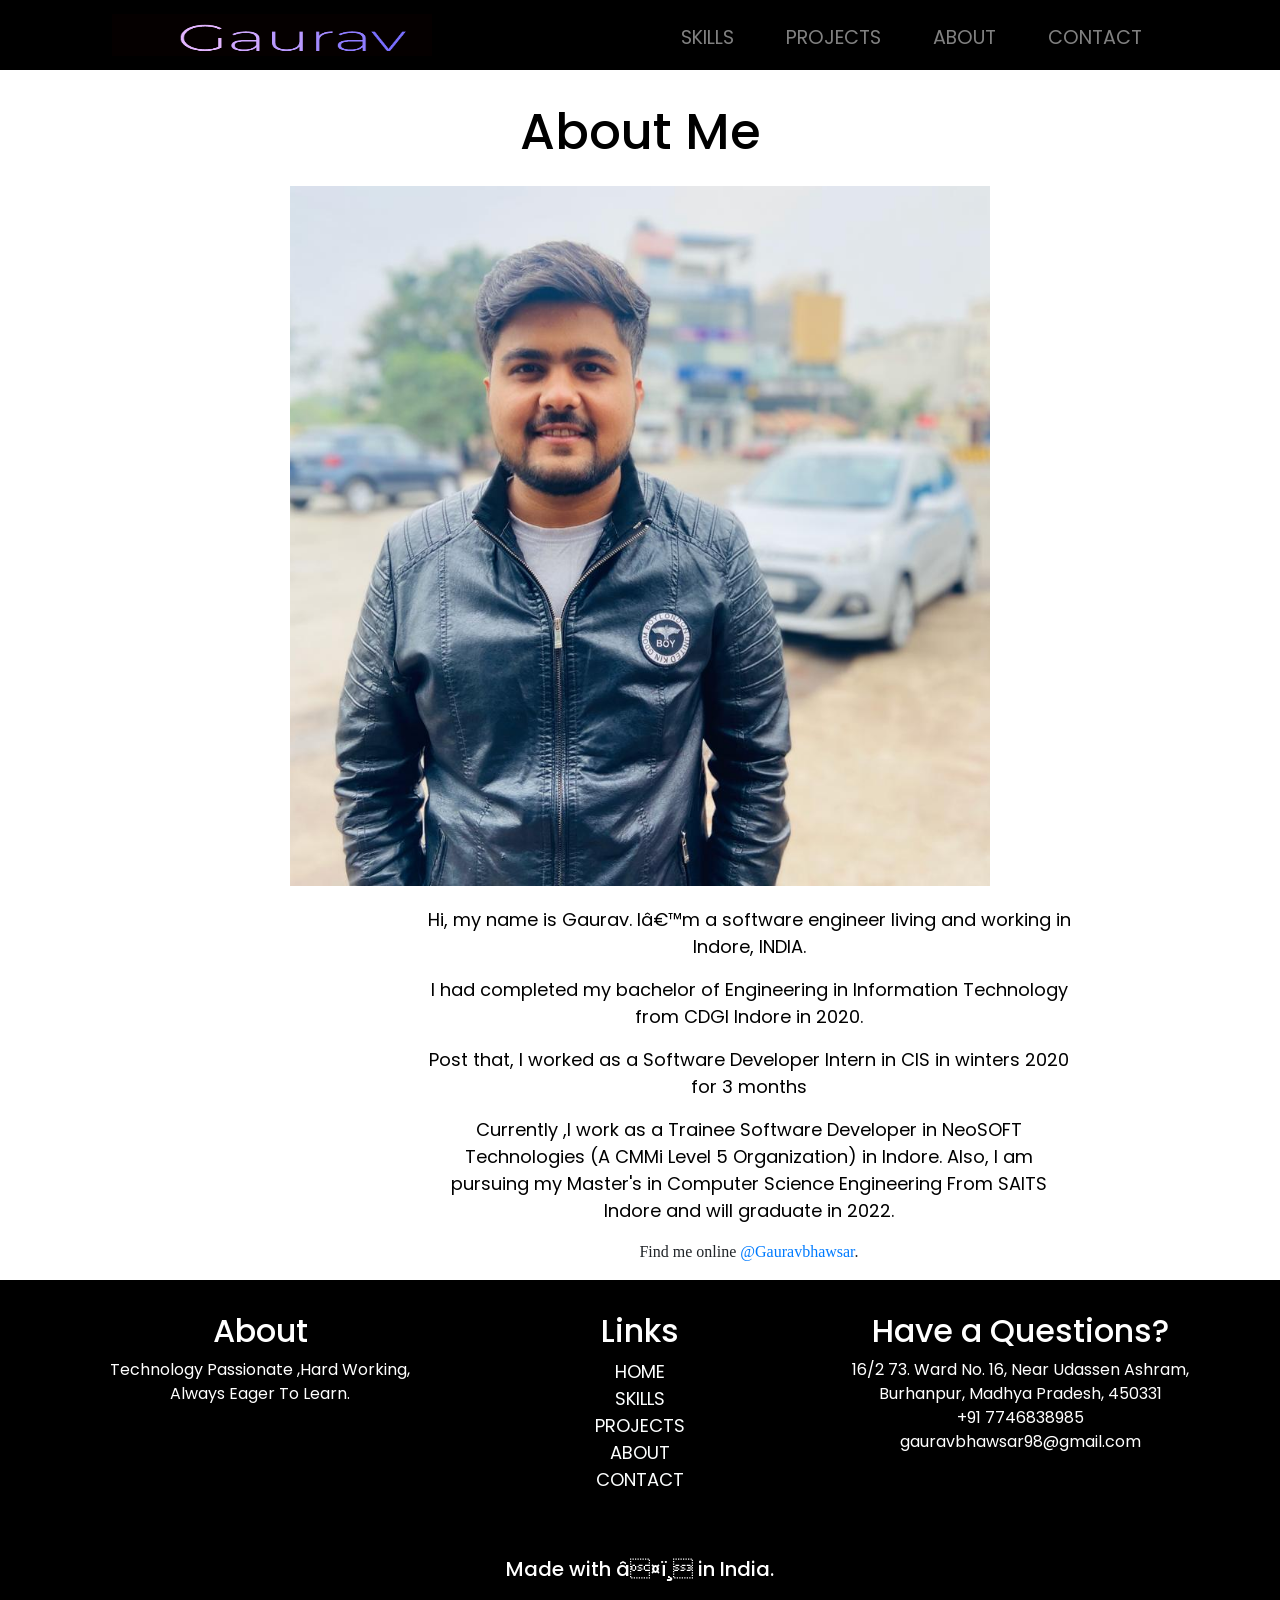
<file: about.html>
<!DOCTYPE html>
<html>
    <head>
        <title>ABOUT</title>
        <link rel="stylesheet" href="https://maxcdn.bootstrapcdn.com/bootstrap/4.0.0/css/bootstrap.min.css" integrity="sha384-Gn5384xqQ1aoWXA+058RXPxPg6fy4IWvTNh0E263XmFcJlSAwiGgFAW/dAiS6JXm" crossorigin="anonymous">
        <link rel="stylesheet" href="styles.css">
        <link href="https://fonts.googleapis.com/css2?family=Poppins:wght@500&display=swap" rel="stylesheet">
        <script src="https://code.jquery.com/jquery-3.2.1.slim.min.js" integrity="sha384-KJ3o2DKtIkvYIK3UENzmM7KCkRr/rE9/Qpg6aAZGJwFDMVNA/GpGFF93hXpG5KkN" crossorigin="anonymous"></script>
        <script src="https://cdnjs.cloudflare.com/ajax/libs/popper.js/1.12.9/umd/popper.min.js" integrity="sha384-ApNbgh9B+Y1QKtv3Rn7W3mgPxhU9K/ScQsAP7hUibX39j7fakFPskvXusvfa0b4Q" crossorigin="anonymous"></script>
        <script src="https://maxcdn.bootstrapcdn.com/bootstrap/4.0.0/js/bootstrap.min.js" integrity="sha384-JZR6Spejh4U02d8jOt6vLEHfe/JQGiRRSQQxSfFWpi1MquVdAyjUar5+76PVCmYl" crossorigin="anonymous"></script>
    </head>
    <body>
        <section id="title">
            <div class="container1">
                <nav class="navbar navbar-expand-lg navbar-dark">

                    <a class="navbar-brand" href="./index.html"><img id="logo" src="./media/logo (2).png" alt="logo"></a>
            
                    <button class="navbar-toggler" type="button" data-toggle="collapse" data-target="#navbarTogglerDemo02">
                        <span class="navbar-toggler-icon"></span>
                    </button>
            
                    <div class="collapse navbar-collapse" id="navbarTogglerDemo02">
            
                      <ul class="navbar-nav ml-auto ">
                        <li class="nav-item">
                            <a class="nav-link"  href="./skills.html">SKILLS</a>
                          </li>
                        <li class="nav-item">
                          <a class="nav-link" href="./projects.html">PROJECTS</a>
                        </li>
                        <li class="nav-item">
                          <a class="nav-link" href="./about.html">ABOUT</a>
                        </li>
                        <li class="nav-item">
                          <a class="nav-link" href="./contact.html">CONTACT</a>
                        </li>
                      </ul>
            
                    </div>
                  </nav>

                  
            </div>
        </section>
        <section id="about">
          
            <h1 style="font-family: 'Poppins'; color: black; padding-top: 2REM; padding-bottom: 1rem; font-size: 50px;">About Me</h1>
          <div>
            <img src="./media/imageonline-co-cropped-image.png" style="width: 700px; height: 700px;" alt="">
          </div>
          <section id="about-s"style="padding-bottom: 0">
            <div>
                <p class="about-p">Hi, my name is Gaurav. I’m a software engineer 
                  living and working in Indore, INDIA.</p>
                  <p class="about-p">I had completed my bachelor of Engineering in Information Technology from CDGI Indore in 2020.</p>
                  <p class="about-p">Post that, I worked as a Software Developer Intern in CIS in winters 2020 for 3 months</p>
                  
                  <p class="about-p"> Currently ,I work as a Trainee Software Developer in NeoSOFT Technologies (A CMMi Level 5 Organization) in Indore.
                    Also, I am pursuing my Master's in Computer Science Engineering From SAITS Indore and will graduate in 2022.
                  </p>
            
                  
                  <p >Find me online <a href="https://www.linkedin.com/in/gaurav-bhawsar-1a5a15b4/">@Gauravbhawsar</a>.</p>

            </div>
        </section>
        </section>

       
    </body>
    <footer style="color: #FFF; background-color: black;">
       
      <div class="container">
        <div class="row mb-5">
          <div class="col-md">
            <div class=" mb-4">
              <h2 class="fut">About</h2>
              <p class="list-unstyled">Technology Passionate ,Hard Working, Always Eager To Learn.</p>
            
            </div>
          </div>
          <div class="col-md">
            <div mb-4 ml-md-4>
              <h2 class="fut">Links</h2>
              <ul class="list-unstyled">
                
                <li><a class="other-fut" href="./index.html">HOME</a></li>
                <li><a class="other-fut" href="./skills.html">SKILLS</a></li>
                <li><a class="other-fut" href="./projects.html">PROJECTS</a></li>
                <li><a class="other-fut" href="./about.html">ABOUT</a></li>
                <li><a class="other-fut" href="./contact.html">CONTACT</a></li>
              </ul>
            </div>
          </div>

          <div class="col-md">
            <div class="ftco-footer-widget mb-4">
            	<h2 class="fut">Have a Questions?</h2>
            	
	              <ul class="list-unstyled">
	                <li>16/2 73. Ward No. 16, Near Udassen Ashram, Burhanpur, Madhya Pradesh, 450331</li>
	                <li>+91 7746838985</li>
	                <li>gauravbhawsar98@gmail.com</li>
	              </ul>
	            
            </div>
          </div>
        </div>
      
        </div>
      </div>
      <h5 class="list-unstyled">Made with ❤️ in India.</h5>
    </footer>
</html>
</file>
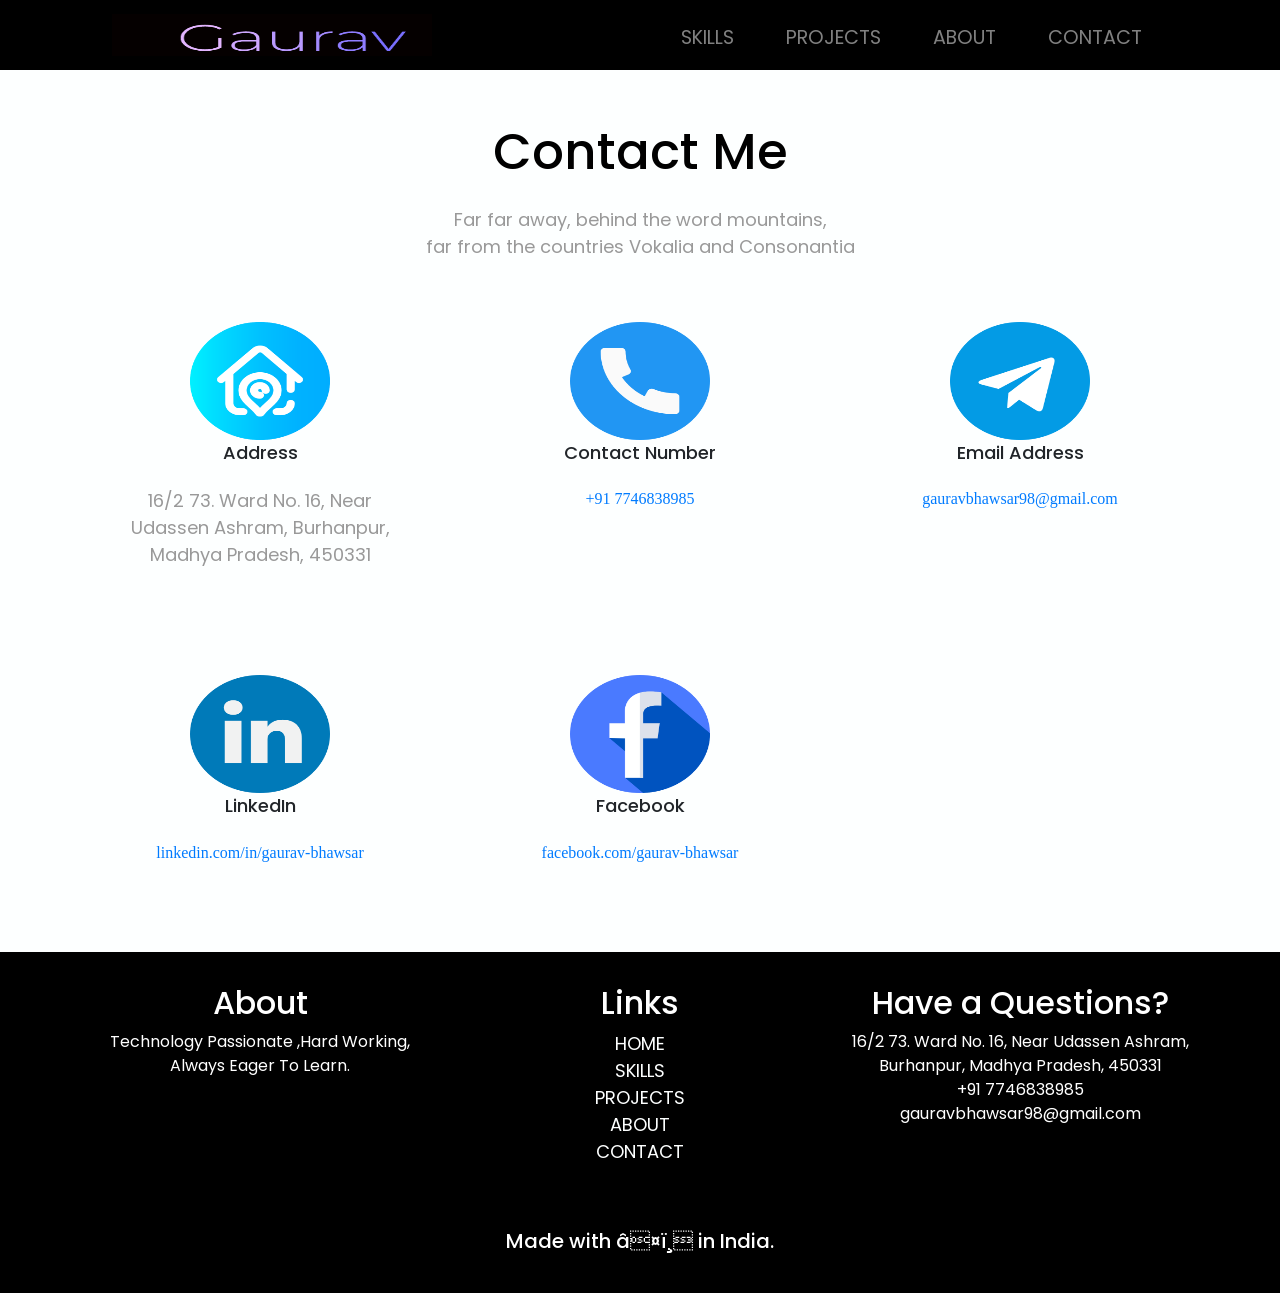
<file: contact.html>
<!DOCTYPE html>
<html>
    <head>
        <title>Contact</title>
        <link rel="stylesheet" href="https://maxcdn.bootstrapcdn.com/bootstrap/4.0.0/css/bootstrap.min.css" integrity="sha384-Gn5384xqQ1aoWXA+058RXPxPg6fy4IWvTNh0E263XmFcJlSAwiGgFAW/dAiS6JXm" crossorigin="anonymous">
        <link rel="stylesheet" href="styles.css">
        <link href="https://fonts.googleapis.com/css2?family=Poppins:wght@500&display=swap" rel="stylesheet">
        <script src="https://code.jquery.com/jquery-3.2.1.slim.min.js" integrity="sha384-KJ3o2DKtIkvYIK3UENzmM7KCkRr/rE9/Qpg6aAZGJwFDMVNA/GpGFF93hXpG5KkN" crossorigin="anonymous"></script>
        <script src="https://cdnjs.cloudflare.com/ajax/libs/popper.js/1.12.9/umd/popper.min.js" integrity="sha384-ApNbgh9B+Y1QKtv3Rn7W3mgPxhU9K/ScQsAP7hUibX39j7fakFPskvXusvfa0b4Q" crossorigin="anonymous"></script>
        <script src="https://maxcdn.bootstrapcdn.com/bootstrap/4.0.0/js/bootstrap.min.js" integrity="sha384-JZR6Spejh4U02d8jOt6vLEHfe/JQGiRRSQQxSfFWpi1MquVdAyjUar5+76PVCmYl" crossorigin="anonymous"></script>
    </head>
    <body>
        <section id="title">
            <div class="container1">
                <nav class="navbar navbar-expand-lg navbar-dark">

                    <a class="navbar-brand" href="./index.html"><img id="logo" src="./media/logo (2).png" alt="logo"></a>
            
                    <button class="navbar-toggler" type="button" data-toggle="collapse" data-target="#navbarTogglerDemo02">
                        <span class="navbar-toggler-icon"></span>
                    </button>
            
                    <div class="collapse navbar-collapse" id="navbarTogglerDemo02">
            
                      <ul class="navbar-nav ml-auto">
                        <li class="nav-item">
                            <a class="nav-link"  href="./skills.html">SKILLS</a>
                          </li>
                        <li class="nav-item">
                          <a class="nav-link" href="./projects.html">PROJECTS</a>
                        </li>
                        <li class="nav-item">
                          <a class="nav-link" href="./about.html">ABOUT</a>
                        </li>
                        <li class="nav-item">
                          <a class="nav-link" href="./contact.html">CONTACT</a>
                        </li>
                      </ul>
            
                    </div>
                  </nav>

                  
            </div>
        </section>
        <section id="skills">
          <div class="container">
              <h1 style="font-family: 'Poppins'; color: black; padding-top: 2REM; padding-bottom: 1rem; font-size: 50px;">Contact Me</h1>
              <p class="contact-p">Far far away, behind the word mountains, <br> far from the countries Vokalia and Consonantia</p>
              <div class="row">

                <div class="skill-box col-lg-4">
                  <img class="contact-icon" src="./media/address.png" alt="">
                  <h3 class="contact-title">Address</h3>
                  <p class="contact-p">16/2 73. Ward No. 16, Near Udassen Ashram, Burhanpur, Madhya Pradesh, 450331</p>
                </div>
                <div class="skill-box col-lg-4">
                  <img class="contact-icon" src="./media/telephone.png" alt="">
                  <h3 class="contact-title">Contact Number</h3>
                  <p><a href="tel://7746838985">+91 7746838985</a></p>
                </div>
                <div class="skill-box col-lg-4">
                  <img class="contact-icon" src="./media/telegram.png" alt="">
                  <h3 class="contact-title">Email Address</h3>
                  <p><a href="mailto:gauravbhawsar98@gmail.com" target="_blank">gauravbhawsar98@gmail.com</a></p>
                </div>
                <div class="skill-box col-lg-4">
                  <img class="contact-icon" src="./media/linkedin.png" alt="">
                  <h3 class="contact-title">LinkedIn</h3>
                  <p><a href="https://www.linkedin.com/in/gaurav-bhawsar-1a5a15b4/" target="_blank">linkedin.com/in/gaurav-bhawsar</a></p>
                </div>
                <div class="skill-box col-lg-4">
                  <img class="contact-icon" src="./media/facebook.png" alt="">
                  <h3 class="contact-title">Facebook</h3>
                  <p><a href="https://www.facebook.com/mr.gauravbhawsar" target="_blank">facebook.com/gaurav-bhawsar</a></p>
                </div>
              </div>
            </div>
        </section>
    </body>
    <footer style="color: #FFF; background-color: black;">
       
      <div class="container">
        <div class="row mb-5">
          <div class="col-md">
            <div class=" mb-4">
              <h2 class="fut">About</h2>
              <p class="list-unstyled">Technology Passionate ,Hard Working, Always Eager To Learn.</p>
            
            </div>
          </div>
          <div class="col-md">
            <div mb-4 ml-md-4>
              <h2 class="fut">Links</h2>
              <ul class="list-unstyled">
                
                <li><a class="other-fut" href="./index.html">HOME</a></li>
                <li><a class="other-fut" href="./skills.html">SKILLS</a></li>
                <li><a class="other-fut" href="./projects.html">PROJECTS</a></li>
                <li><a class="other-fut" href="./about.html">ABOUT</a></li>
                <li><a class="other-fut" href="./contact.html">CONTACT</a></li>
              </ul>
            </div>
          </div>

          <div class="col-md">
            <div class="ftco-footer-widget mb-4">
            	<h2 class="fut">Have a Questions?</h2>
            	
	              <ul class="list-unstyled">
	                <li>16/2 73. Ward No. 16, Near Udassen Ashram, Burhanpur, Madhya Pradesh, 450331</li>
	                <li>+91 7746838985</li>
	                <li>gauravbhawsar98@gmail.com</li>
	              </ul>
	            
            </div>
          </div>
        </div>
      
        </div>
      </div>
      <h5 class="list-unstyled">Made with ❤️ in India.</h5>
    </footer>
</html>
</file>
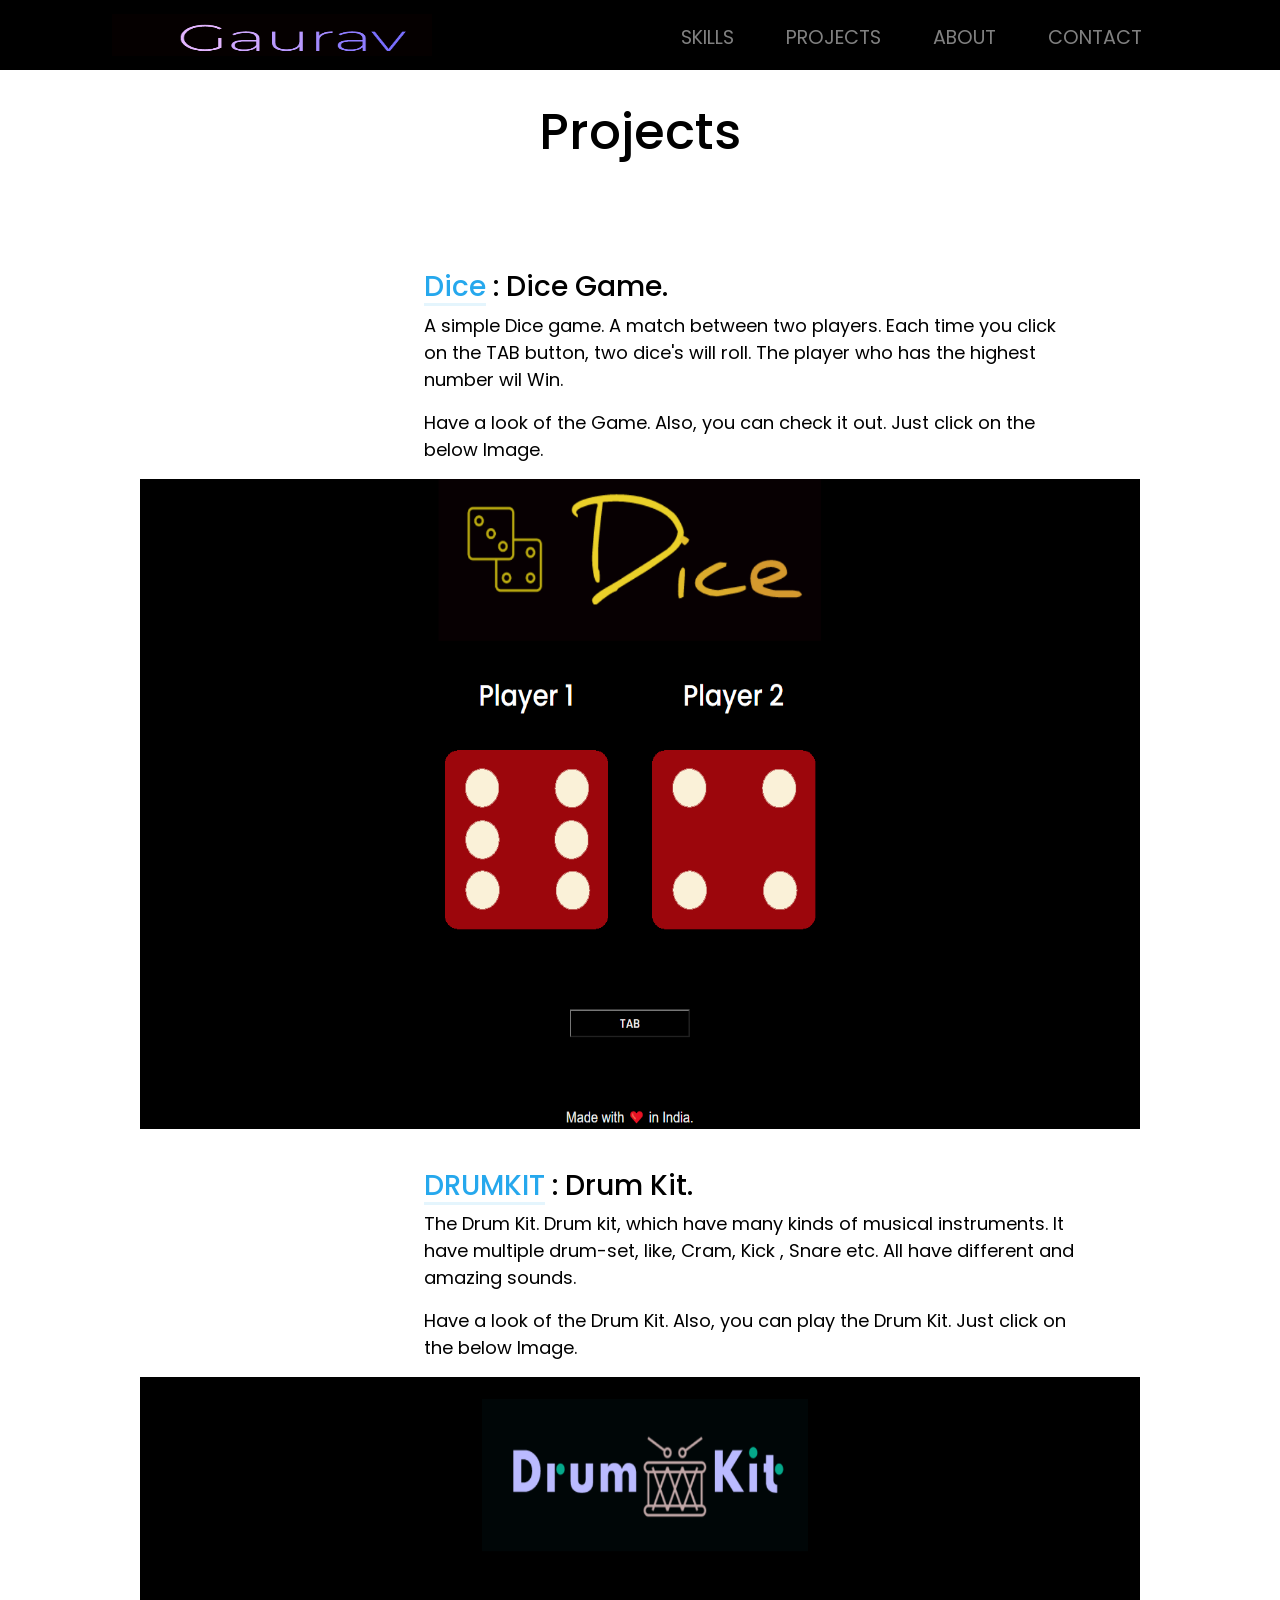
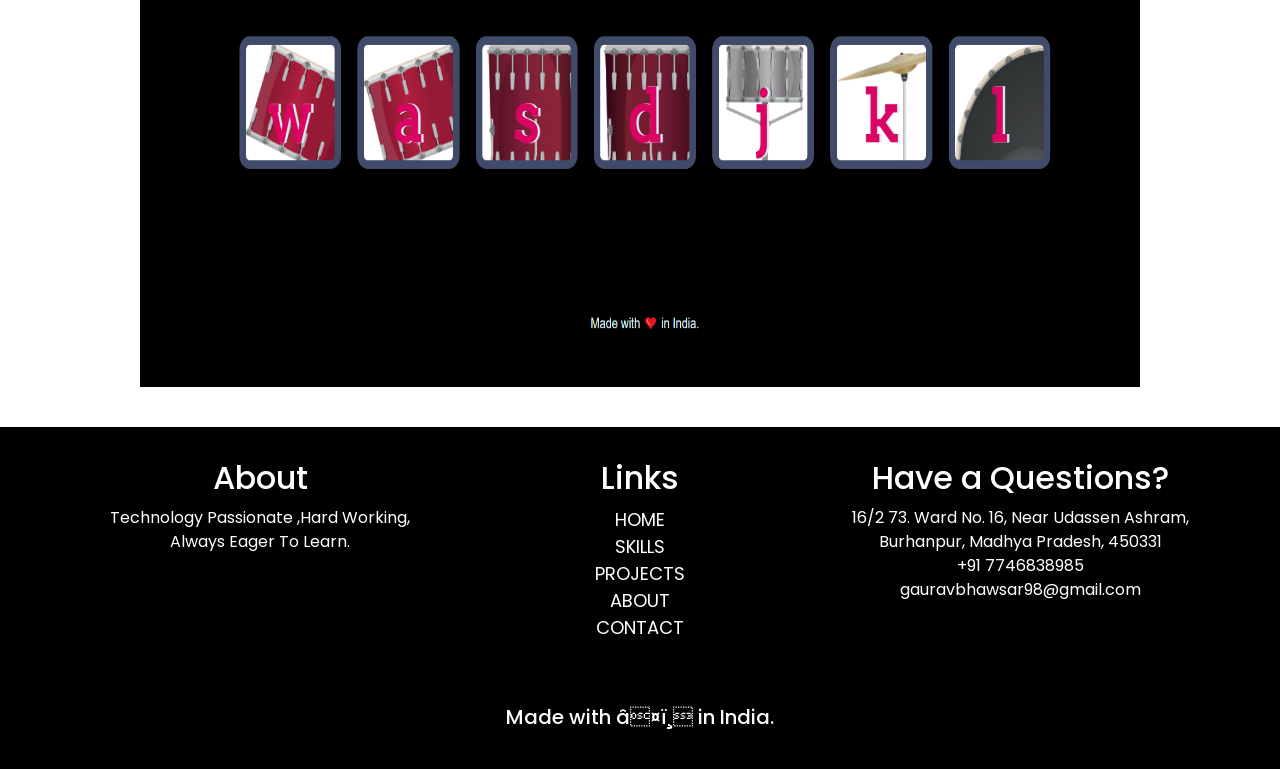
<file: projects.html>
<!DOCTYPE html>
<html>
    <head>
        <title>Projects</title>
        <link rel="stylesheet" href="https://maxcdn.bootstrapcdn.com/bootstrap/4.0.0/css/bootstrap.min.css" integrity="sha384-Gn5384xqQ1aoWXA+058RXPxPg6fy4IWvTNh0E263XmFcJlSAwiGgFAW/dAiS6JXm" crossorigin="anonymous">
        <link rel="stylesheet" href="styles.css">
        <link href="https://fonts.googleapis.com/css2?family=Poppins:wght@500&display=swap" rel="stylesheet">
        <script src="https://code.jquery.com/jquery-3.2.1.slim.min.js" integrity="sha384-KJ3o2DKtIkvYIK3UENzmM7KCkRr/rE9/Qpg6aAZGJwFDMVNA/GpGFF93hXpG5KkN" crossorigin="anonymous"></script>
        <script src="https://cdnjs.cloudflare.com/ajax/libs/popper.js/1.12.9/umd/popper.min.js" integrity="sha384-ApNbgh9B+Y1QKtv3Rn7W3mgPxhU9K/ScQsAP7hUibX39j7fakFPskvXusvfa0b4Q" crossorigin="anonymous"></script>
        <script src="https://maxcdn.bootstrapcdn.com/bootstrap/4.0.0/js/bootstrap.min.js" integrity="sha384-JZR6Spejh4U02d8jOt6vLEHfe/JQGiRRSQQxSfFWpi1MquVdAyjUar5+76PVCmYl" crossorigin="anonymous"></script>
    </head>
    <body>
        <section id="title">
            <div class="container1">
                <nav class="navbar navbar-expand-lg navbar-dark">

                    <a class="navbar-brand" href="./index.html"><img id="logo" src="./media/logo (2).png" alt="logo"></a>
            
                    <button class="navbar-toggler" type="button" data-toggle="collapse" data-target="#navbarTogglerDemo02">
                        <span class="navbar-toggler-icon"></span>
                    </button>
            
                    <div class="collapse navbar-collapse" id="navbarTogglerDemo02">
            
                      <ul class="navbar-nav ml-auto ">
                        <li class="nav-item">
                            <a class="nav-link"  href="./skills.html">SKILLS</a>
                          </li>
                        <li class="nav-item">
                          <a class="nav-link" href="./projects.html">PROJECTS</a>
                        </li>
                        <li class="nav-item">
                          <a class="nav-link" href="./about.html">ABOUT</a>
                        </li>
                        <li class="nav-item">
                          <a class="nav-link" href="./contact.html">CONTACT</a>
                        </li>
                      </ul>
            
                    </div>
                  </nav>

                  
            </div>
        </section>
      </section>
      <section id="projects">
        
          <h1 style="font-family: 'Poppins'; color: black; padding-top: 2REM; padding-bottom: 1rem; font-size: 50px;">Projects</h1>
        <!-- <div>
          <img src="../POERFOLIO/media/imageonline-co-cropped-image.png" style="width: 700px; height: 700px;" alt="">
        </div> -->
        <div style="padding-top:4rem ;"></div>
        <section id="about-s"style="padding-bottom: 0">
          <div class="pro-name">
          <h3 style="font-family: 'Poppins'; color: black;">
            <a class="pro-title" href="../dicee/Dicee/dicee.html" alt="Dice" target="_blank">Dice</a>
              : Dice Game.
          </h3>
        </div>  
          <div>
            
            <p class="about-p" style="text-align: left;">A simple Dice game. A match between two players.
                                Each time you click on the TAB button, two dice's will roll.
                                The player who has the highest number wil Win.
            </p>
                <p class="about-p" style="text-align: left;">Have a look of the Game. Also, you can check it out. Just click on the below Image.</p>
               
                
          </div>
          
      </section>
      <div>
        <img  src="./media/dice (1).png" style="width: 1000px; height: 650px; align-content: center;" alt=""></a>
      </div>
      <section id="about-s"style="padding-top: 20px">
        <div class="pro-name">
        <h3 style="font-family: 'Poppins'; color: black;">
          <a class="pro-title" href="../drumkit/Drum Kit/index.html" alt="Drum Kit" target="_blank">DRUMKIT</a>
            : Drum Kit.
        </h3>
      </div>  
        <div>
          
          <p class="about-p" style="text-align: left;">The Drum Kit. Drum kit, which have many kinds of musical instruments.
                              It have multiple drum-set, like, Cram, Kick , Snare etc. 
                              All have different and amazing sounds.
          </p>
              <p class="about-p" style="text-align: left;">Have a look of the Drum Kit. Also, you can play the Drum Kit. Just click on the below Image.</p>              
        </div>
        
    </section>
    <div>
      <img  src="./media/drumkit.png" style="width: 1000px; height: 650px; align-content: center; padding-bottom: 40px;" alt=""></a>
    </div>
      </section>


       
    </body>
    <footer style="color: #FFF; background-color: black;">
       
      <div class="container">
        <div class="row mb-5">
          <div class="col-md">
            <div class=" mb-4">
              <h2 class="fut">About</h2>
              <p class="list-unstyled">Technology Passionate ,Hard Working, Always Eager To Learn.</p>
            
            </div>
          </div>
          <div class="col-md">
            <div mb-4 ml-md-4>
              <h2 class="fut">Links</h2>
              <ul class="list-unstyled">
                
                <li><a class="other-fut" href="./index.html">HOME</a></li>
                <li><a class="other-fut" href="./skills.html">SKILLS</a></li>
                <li><a class="other-fut" href="./projects.html">PROJECTS</a></li>
                <li><a class="other-fut" href="./about.html">ABOUT</a></li>
                <li><a class="other-fut" href="./contact.html">CONTACT</a></li>
              </ul>
            </div>
          </div>

          <div class="col-md">
            <div class="ftco-footer-widget mb-4">
            	<h2 class="fut">Have a Questions?</h2>
            	
	              <ul class="list-unstyled">
	                <li>16/2 73. Ward No. 16, Near Udassen Ashram, Burhanpur, Madhya Pradesh, 450331</li>
	                <li>+91 7746838985</li>
	                <li>gauravbhawsar98@gmail.com</li>
	              </ul>
	            
            </div>
          </div>
        </div>
      
        </div>
      </div>
      <h5 class="list-unstyled">Made with ❤️ in India.</h5>
    </footer>
</html>
</file>
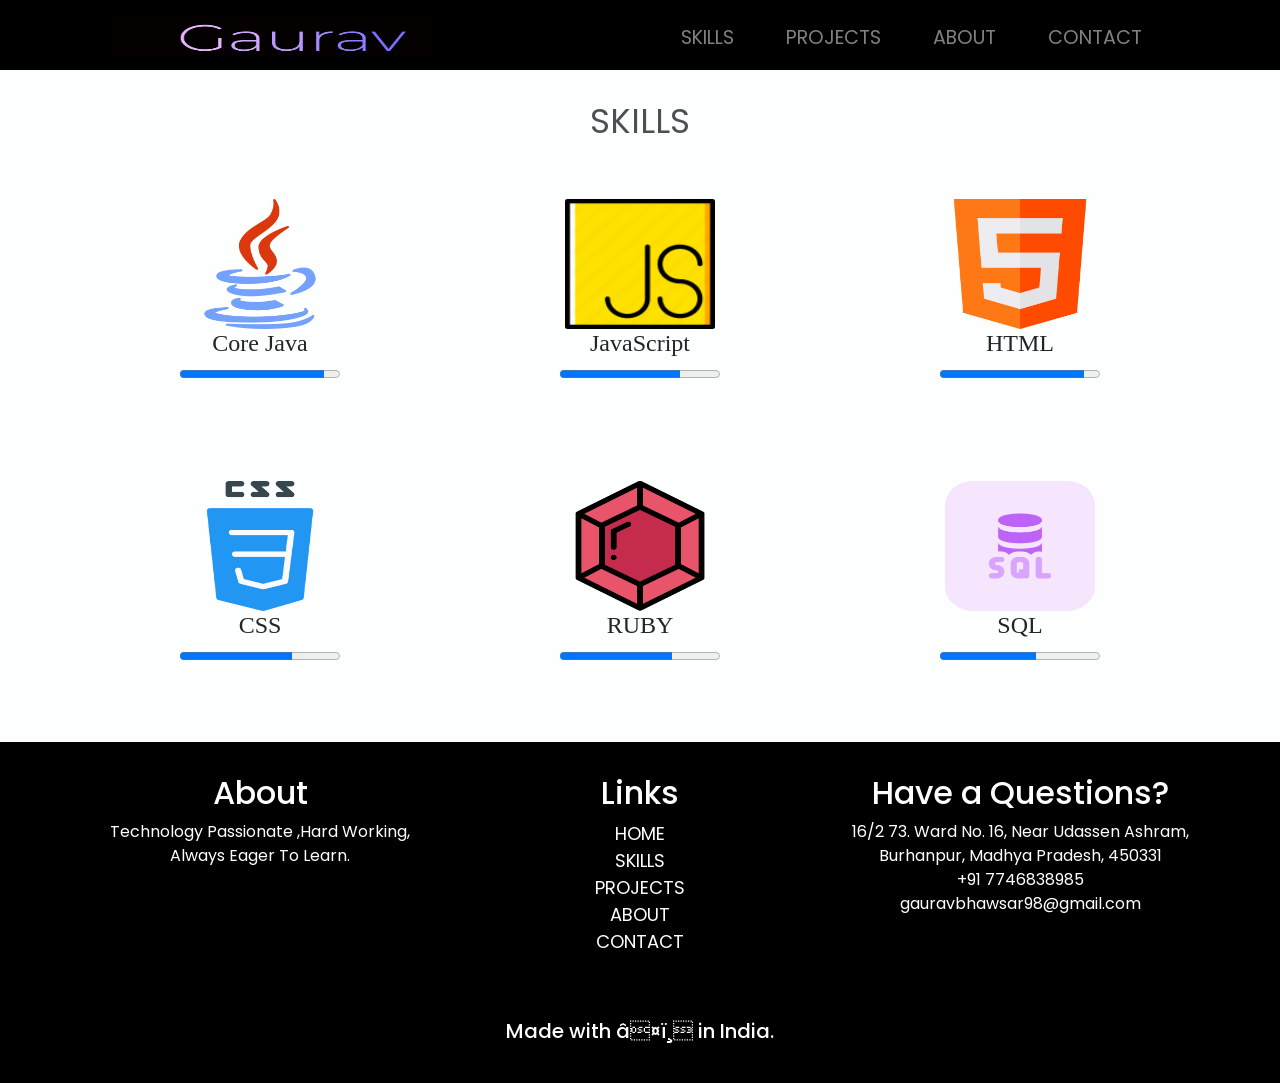
<file: skills.html>
<!DOCTYPE html>
<html>
    <head>
        <title>SKILLS</title>
        <link rel="stylesheet" href="https://maxcdn.bootstrapcdn.com/bootstrap/4.0.0/css/bootstrap.min.css" integrity="sha384-Gn5384xqQ1aoWXA+058RXPxPg6fy4IWvTNh0E263XmFcJlSAwiGgFAW/dAiS6JXm" crossorigin="anonymous">
        <link rel="stylesheet" href="styles.css">
        <link href="https://fonts.googleapis.com/css2?family=Poppins:wght@500&display=swap" rel="stylesheet">
        <script src="https://code.jquery.com/jquery-3.2.1.slim.min.js" integrity="sha384-KJ3o2DKtIkvYIK3UENzmM7KCkRr/rE9/Qpg6aAZGJwFDMVNA/GpGFF93hXpG5KkN" crossorigin="anonymous"></script>
        <script src="https://cdnjs.cloudflare.com/ajax/libs/popper.js/1.12.9/umd/popper.min.js" integrity="sha384-ApNbgh9B+Y1QKtv3Rn7W3mgPxhU9K/ScQsAP7hUibX39j7fakFPskvXusvfa0b4Q" crossorigin="anonymous"></script>
        <script src="https://maxcdn.bootstrapcdn.com/bootstrap/4.0.0/js/bootstrap.min.js" integrity="sha384-JZR6Spejh4U02d8jOt6vLEHfe/JQGiRRSQQxSfFWpi1MquVdAyjUar5+76PVCmYl" crossorigin="anonymous"></script>
    </head>
    <body>
        <section id="title">
            <div class="container1">
                <nav class="navbar navbar-expand-lg navbar-dark">

                    <a class="navbar-brand" href="./index.html"><img id="logo" src="./media/logo (2).png" alt="logo"></a>
            
                    <button class="navbar-toggler" type="button" data-toggle="collapse" data-target="#navbarTogglerDemo02">
                        <span class="navbar-toggler-icon"></span>
                    </button>
            
                    <div class="collapse navbar-collapse" id="navbarTogglerDemo02">
            
                      <ul class="navbar-nav ml-auto ">
                        <li class="nav-item">
                            <a class="nav-link"  href="./skills.html">SKILLS</a>
                          </li>
                        <li class="nav-item">
                          <a class="nav-link" href="./projects.html">PROJECTS</a>
                        </li>
                        <li class="nav-item">
                          <a class="nav-link" href="./about.html">ABOUT</a>
                        </li>
                        <li class="nav-item">
                          <a class="nav-link" href="./contact.html">CONTACT</a>
                        </li>
                      </ul>
            
                    </div>
                  </nav>

                  
            </div>
        </section>
        <section id="skills">
          <div class="container">
              <h1 class="hi">SKILLS</h1>
              <div class="row">

                <div class="skill-box col-lg-4">
                  <img class="icon" src="./media/java (2).png" alt="">
                  <h3 class="skill-title"class="skill-ti"class="skill-ti">Core Java</h3>
                  <progress max="100" value="90">90%</progress>
                </div>
                <div class="skill-box col-lg-4">
                  <img class="icon" src="./media/js.png" alt="JavaScript">
                  <h3 class="skill-title" class="skill-ti">JavaScript</h3>
                  <progress max="100" value="75">90%</progress>
                </div>
                <div class="skill-box col-lg-4">
                  <img class="icon" src="./media/html (1).png" alt="">
                  <h3 class="skill-title" class="skill-ti">HTML</h3>
                  <progress max="100" value="90">90%</progress>
                </div>
                <div class="skill-box col-lg-4">
                  <img class="icon" src="./media/css (2).png" alt="">
                  <h3 class="skill-title" class="skill-ti">CSS</h3>
                  <progress max="100" value="70">90%</progress>
                </div>
                <div class="skill-box col-lg-4">
                  <img class="icon" src="./media/ruby (2).png" alt="">
                  <h3 class="skill-title" class="skill-ti">RUBY</h3>
                  <progress max="100" value="70">90%</progress>
                </div>
                <div class="skill-box col-lg-4">
                  <img  class="icon" src="./media/sql-server.png" alt="">
                  <h3 class="skill-title" class="skill-ti">SQL</h3>
                  <progress max="100" value="60">90%</progress>
                  
                  
                </div>
              </div>
        
        
            </div>
      </section>
        
       
    </body>
    <footer style="color: #FFF; background-color: black;">
       
      <div class="container">
        <div class="row mb-5">
          <div class="col-md">
            <div class=" mb-4">
              <h2 class="fut">About</h2>
              <p class="list-unstyled">Technology Passionate ,Hard Working, Always Eager To Learn.</p>
            
            </div>
          </div>
          <div class="col-md">
            <div mb-4 ml-md-4>
              <h2 class="fut">Links</h2>
              <ul class="list-unstyled">
                
                <li><a class="other-fut" href="./index.html">HOME</a></li>
                <li><a class="other-fut" href="./skills.html">SKILLS</a></li>
                <li><a class="other-fut" href="./projects.html">PROJECTS</a></li>
                <li><a class="other-fut" href="./about.html">ABOUT</a></li>
                <li><a class="other-fut" href="./contact.html">CONTACT</a></li>
              </ul>
            </div>
          </div>

          <div class="col-md">
            <div class="ftco-footer-widget mb-4">
            	<h2 class="fut">Have a Questions?</h2>
            	
	              <ul class="list-unstyled">
	                <li>16/2 73. Ward No. 16, Near Udassen Ashram, Burhanpur, Madhya Pradesh, 450331</li>
	                <li>+91 7746838985</li>
	                <li>gauravbhawsar98@gmail.com</li>
	              </ul>
	            
            </div>
          </div>
        </div>
      
        </div>
      </div>
      <h5 class="list-unstyled">Made with ❤️ in India.</h5>
    </footer>
</html>
</file>
<file: styles.css>
body {
    font-family: "Montserrat";
    text-align: center;
  }
  
  h1, h2, h3, h4, h5, h6 {
    font-family: "Montserrat-Bold";
  }
  .container1{
    
    padding-top: 0.5rem;
    padding-left: 7rem;
    padding-right: 7REM;
    
  }

/* Navigation Bar */
#logo{
  padding-top: 0%;
  width: 20rem;
  height: 50px;
  padding-bottom: 0.5rem;
}
.navbar {
    padding: 0 0 4.5rem;
  
  }
  
  .navbar-brand {
    font-family: "Poppins";
    font-size: 2rem;
    font-weight: bold;
  }
  
  .nav-item {
    padding: 0 18px;
  }
  
  .nav-link {
    
    font-size: 1.2rem;
    font-family: "Poppins";
  }
  #title {

    background-color:black;
    color: #fff;
    text-align: center;
    
    height: 70px;
  }
  
 /*skill section*/
 #skills{
    padding-top: 20px;
    padding-bottom: 25px;
    background-color: rgb(253, 255, 255);
    

    
    
  }
  h1.hi{
    padding-top: 8px;
    font-family: 'Poppins';
    
    font-size: 2.1rem;
    line-height: 1.4em;
    font-weight: 400;
    opacity: .8;
  }
  
  .skill-title {
    font-size: 1.5rem;
    
    
  }
  .skill-ti{
    color:#fff;
  }
  
  .skill-box {
    padding: 4%;
  }
  
  .icon{
    height: 130px;
    width: 150px;
  }

  .pro{
    height: 130px;
    width: 150px;
      padding-top: 2rem;
  }
  
  /*projects Section*/
    #projects{
      background-color: #fff;
      
    }
    .pro-title{
      color: #26a8ed !important;
    box-shadow: inset 0 -3px 0 #26a8ed1f;
      font-family: 'Poppins';
    }
    .pro-name{
      text-align: left;
    }
    .project-s{
      margin-top: 20px;
      margin-left: 424px;
      width: 650px;
      text-align: center;
    }
/*index*/
  #profileImage{
      border-radius: 50%;
      height: 230px;
    padding-bottom: 10px;
  }
  h1#hi{
      font-family: 'Poppins';
      color: #fff;
  }
  .MyBio{
      font-family: 'Lucida Sans', 'Lucida Sans Regular', 'Lucida Grande', 'Lucida Sans Unicode', Geneva, Verdana, sans-serif;
      color: #fff;
      
  }

  






  #profile{
    
      padding: 3rem;
      background-color: black;
      padding-bottom: 15rem;
      padding-top: 8rem;
  }

  /*Footer*/
  .ml-md-4, .mx-md-4 {
    margin-left: 1.5rem !important;
}
.list-unstyled {
  padding-left: 0;
  list-style: none;
  font-family: 'Poppins';
}
.fut{
  font-family: 'Poppins';
}
footer {
    
  background-color: #fff;
 padding: 2REM;
 color: black;
 text-align: center;
 font-family: sans-serif;
}

.fut-link{
  color: rgb(37, 31, 31);
  font-size: 18px;
  font-family: 'Poppins',Arial, sans-serif;
  margin: 0px 0px 24px;
}
.other-fut{
  color:rgb(253, 255, 255);
  font-size: 18px;
  font-family: 'Poppins',Arial, sans-serif;
  margin: 0px 0px 24px;
}

/*contact*/
.contact-title{
  font-size: 18px;
  font-family: 'Poppins',Arial, sans-serif;
  margin: 0px 0px 24px;
}
.contact-p{
  font-size: 18px;
  font-family: 'Poppins',Arial, sans-serif;
  color: #999999;
}
.contact-icon{
  height: 120px;
  width: 140px;
  padding-bottom: 2px;
}

/* About*/
.about-p{

  font-size: 18px;
  font-family: 'Poppins';
  margin: 0px 0px 16px;
  color:black;
}
#about-s{
  margin-top: 20px;
  margin-left: 424px;
  width: 650px;
  text-align: center;
}
</file>
